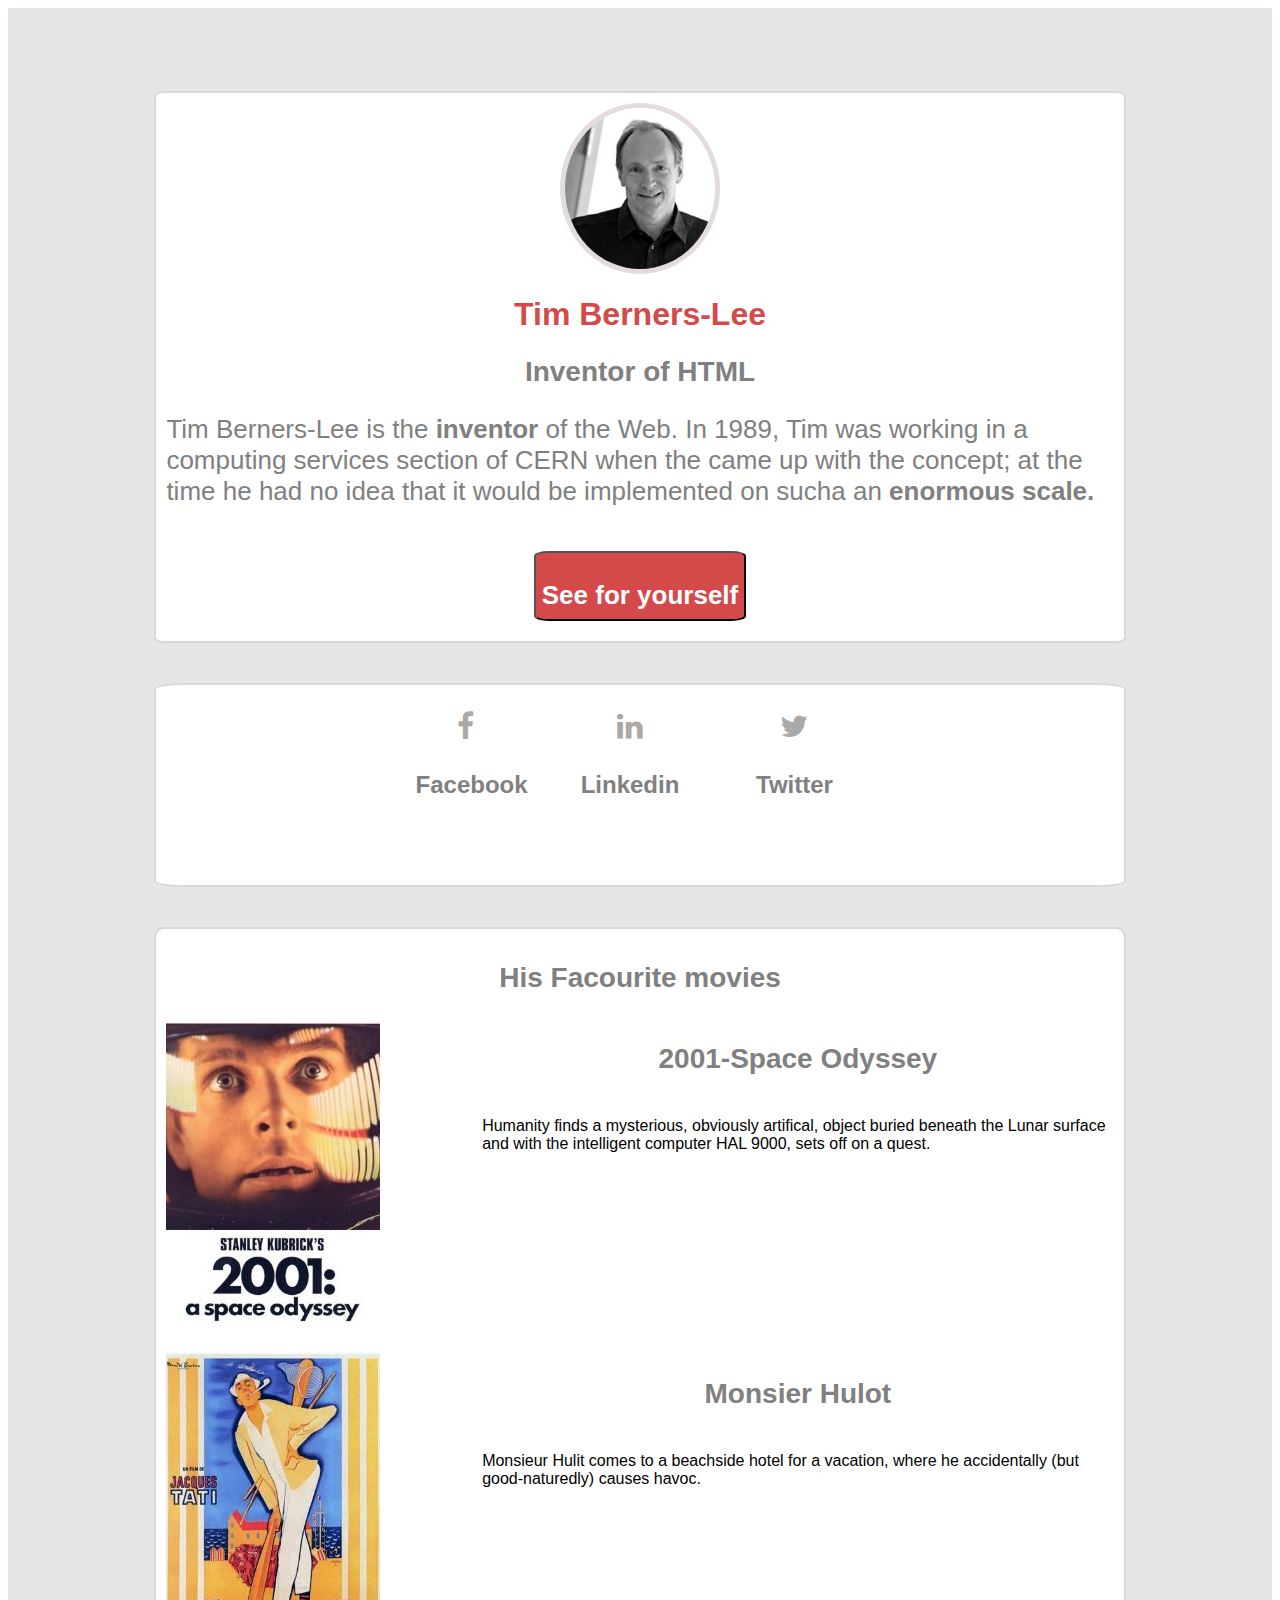
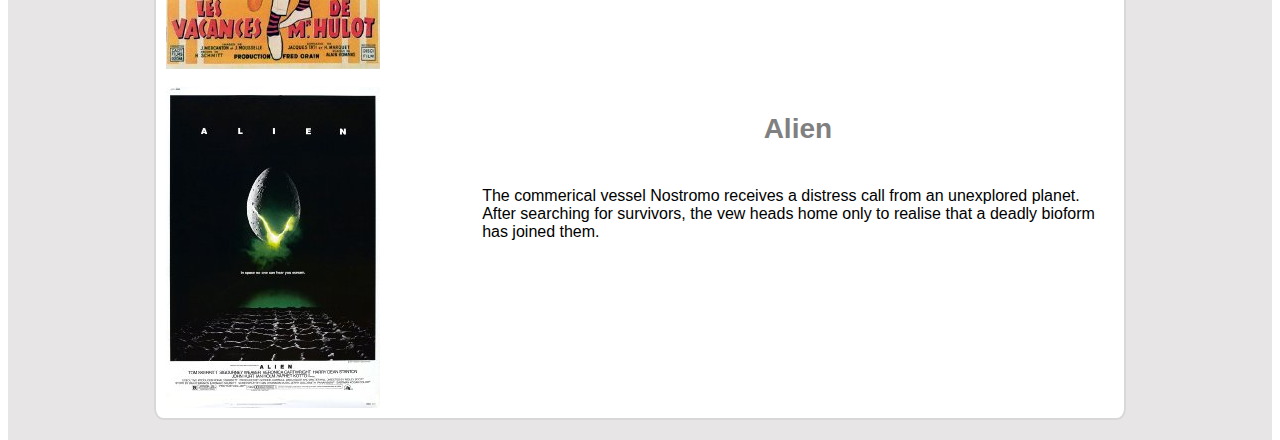
<file: index.html>
<html lang="en">
<head>
    <meta charset="UTF-8">
    <meta name="viewport" content="width=device-width, initial-scale=1.0">
    <meta http-equiv="X-UA-Compatible" content="ie=edge">
    <link rel="stylesheet" href="./style.css">
    <link rel="stylesheet" href="http://fonts.googleapis.com/css?family=Open+Sans:400,300,700|Montserrat:400,700">
    <!-- Add icon library -->
    <link rel="stylesheet" href="https://cdnjs.cloudflare.com/ajax/libs/font-awesome/4.7.0/css/font-awesome.min.css">
    <title>Summary</title>
</head>
<body>
    <div= class="page">
        <div class="section">
            <img id="pic" src="./img1.jfif" alt="TimPic">
            <h1><strong>Tim Berners-Lee</strong></h1>
            <h2>Inventor of HTML</h2>
            <p>Tim Berners-Lee is the <strong>inventor</strong> of the Web. In 1989, Tim was working in a computing services section of CERN when the came up with the concept; at the time he had no idea that it would be implemented on sucha an <strong>enormous scale.</strong></p>
        </br>
       <button><a href="https://fr.wikipedia.org/wiki/Tim_Berners-Lee"><h3>See for yourself</h3></a></button> 
         </div>
        

        <div id="socMed">

<!-- Add font awesome icons -->
        <ul>
            <li><a href="http://facebook.com/"><i class="fa fa-facebook"></br><h4>Facebook</h4></br></i></i></a></li>
            <li><a href="http://linkedin.com/"><i class="fa fa-linkedin"></br><h4>Linkedin</h4></br></i></a></li>
            <li><a href="http://twitter.com/"><i class="fa fa-twitter"></br><h4>Twitter</h4></br></i></a></li>
        </ul>

        </div>
        
        <div class="section">
            <h2>His Facourite movies</h2>
            <div class="movies">
                <div class="left">
                    <img src="./img2.jfif" alt="movie">
                </div>
                <div class="right">
                <p><h2>2001-Space Odyssey</h2></br>Humanity finds a mysterious, obviously artifical, object buried beneath the Lunar surface and with the intelligent computer HAL 9000, sets off on a quest.</p>
                </div>
            </div>
        </br>
            <div class="movies">
                    <div class="left">
                        <img src="./img3.jfif" alt="movie">
                    </div>
                    <div class="right">
                    <p><h2>Monsier Hulot</h2></br>Monsieur Hulit comes to a beachside hotel for a vacation, where he accidentally (but good-naturedly) causes havoc. </p>
                    </div>
            </div>
        </br>
            <div class="movies">
                    <div class="left">
                        <img src="./img4.jfif" alt="movie">
                    </div>
                    <div class="right">
                    <p><h2>Alien</h2></br>The commerical vessel Nostromo receives a distress call from an unexplored planet. After searching for survivors, the vew heads home only to realise that a deadly bioform has joined them. </p>
                    </div>
            </div>
        </div>
    </div>
    
</body>
</html>
</file>
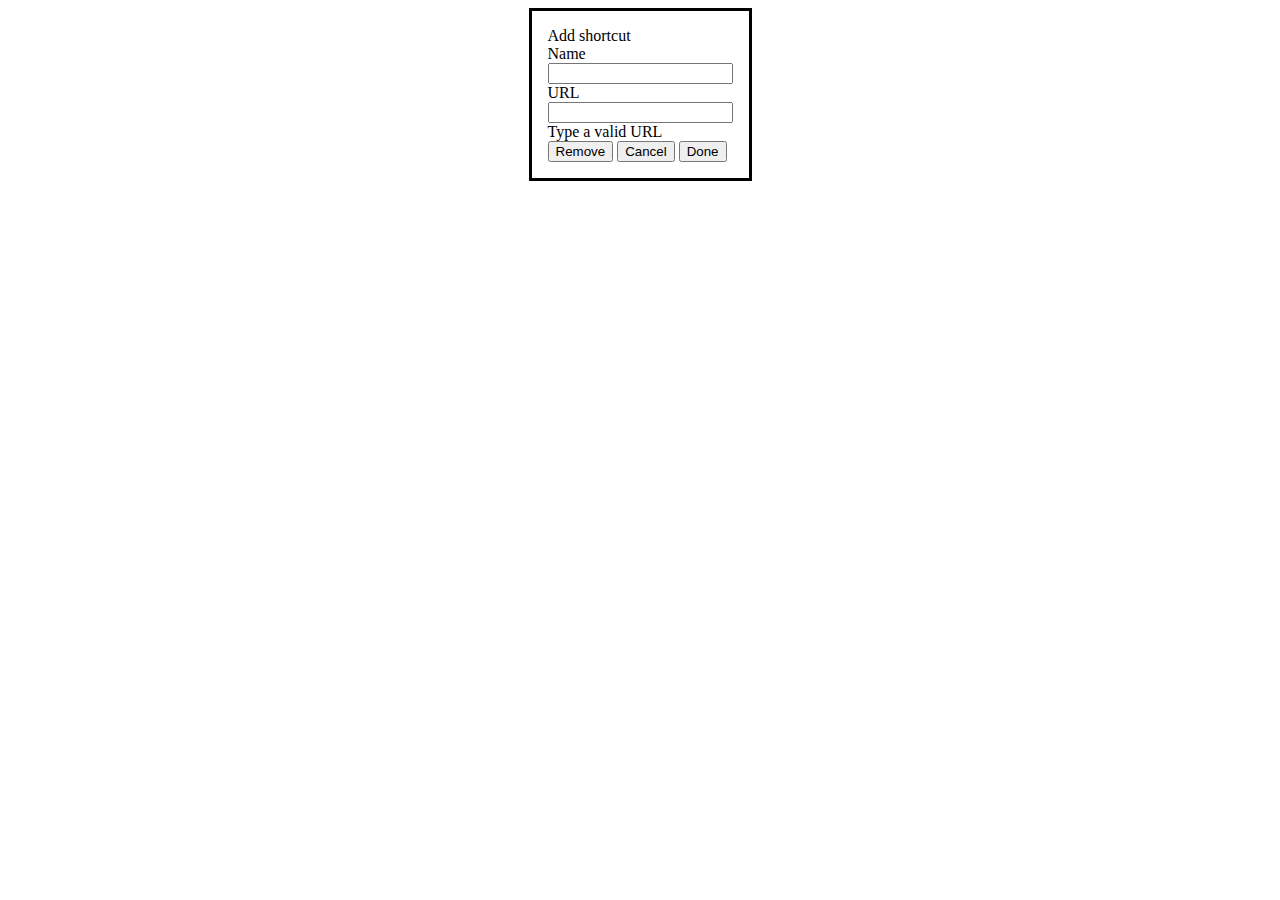
<file: New Tab_files/edit.html>
<!DOCTYPE html>
<!-- saved from url=(0200)chrome-search://most-visited/edit.html?addTitle=Add%20shortcut&editTitle=Edit%20shortcut&nameField=Name&urlField=URL&linkRemove=Remove&linkCancel=Cancel&linkDone=Done&invalidUrl=Type%20a%20valid%20URL -->
<html darkmode="false"><!-- Copyright 2018 The Chromium Authors. All rights reserved.
     Use of this source code is governed by a BSD-style license that can be
     found in the LICENSE file. --><head><meta http-equiv="Content-Type" content="text/html; charset=UTF-8">
  <!--<base target="_top">--><base href="." target="_top">
  
  <link rel="stylesheet" type="text/css" href="chrome-search://most-visited/animations.css">
  <link rel="stylesheet" type="text/css" href="chrome-search://most-visited/local-ntp-common.css">
  <link rel="stylesheet" type="text/css" href="chrome-search://most-visited/edit.css">
  <script src="chrome-search://most-visited/utils.js"></script>
  <script src="chrome-search://most-visited/animations.js"></script>
  <script src="chrome-search://most-visited/edit.js"></script>
<title>Edit shortcut</title></head>
<body class="win">
  <dialog id="edit-link-dialog" open="">
    <div id="dialog-title">Add shortcut</div>
    <form id="edit-form" action="chrome-search://most-visited/edit.html?addTitle=Add%20shortcut&amp;editTitle=Edit%20shortcut&amp;nameField=Name&amp;urlField=URL&amp;linkRemove=Remove&amp;linkCancel=Cancel&amp;linkDone=Done&amp;invalidUrl=Type%20a%20valid%20URL">
      <div id="title" class="field-container">
        <label id="title-field-name" class="field-title" aria-label="Name">Name</label>
        <div class="input-container">
          <input id="title-field" class="field-input" type="text" autocomplete="off" tabindex="0">
          <div class="underline"></div>
        </div>
      </div>
      <div id="url" class="field-container">
        <label id="url-field-name" class="field-title" aria-label="URL">URL</label>
        <div class="input-container">
          <input id="url-field" class="field-input" type="text" autocomplete="off" spellcheck="false" dir="ltr" tabindex="0" required="">
          <div class="underline"></div>
        </div>
        <div id="invalid-url" class="error-msg">Type a valid URL</div>
      </div>
      <div class="buttons-container">
        <span>
          <button id="delete" class="paper secondary ripple" type="button" tabindex="0" title="Remove">Remove</button>
        </span>
        <span>
          <button id="cancel" class="paper secondary ripple" type="button" tabindex="0" title="Cancel" aria-label="Cancel">Cancel</button>
          <button type="submit" id="done" class="paper primary ripple" tabindex="0" title="Done">Done</button>
        </span>
      </div>
    </form>
  </dialog>


</body></html>
</file>
<file: style.css>
@media (min-width: 468px) {
    .page {
        display: flex; 
        justify-content: space-around;
        flex-direction: column;  
        background-color: rgb(231, 229, 229);
        padding-left: 10%;
        padding-top: 5%; 
        padding-right: 10%; 
        }

    .movies {
        display: flex; /*puts section in flexbox HORIZONTAL*/
        /*Adjusts box size to fit content
        align-items: flex-start;
        align-items: flex-end; 
        align-items: stretch; THat's the default*/
        }
    
    }



body {
    font-family: 'Segoe UI', Tahoma, Geneva, Verdana, sans-serif; 
    height: 100%;
}
.section {
    border: 2px solid rgb(218, 215, 215); 
    border-radius: 1%; 
    background: white;
    padding:10px;
    margin: 20px; 
    display: block; 
}

.left {
    flex:1;
    /*order: 2; /* changes order of the box*/
}
.right {
    flex: 2; /*adjusts width - 2, 3, 4 - bigger... */
    /* order: 1; /*changes order of the box*/
}
h1 {
    color: rgb(212, 73, 73); 
    text-align: center; 
}
h2 {
    text-align: center;
    color: gray; 
    font-size: 28px; 
}
h3 {
    text-align: center;
    color: white; 
    font-size: 26px;
}
/*Soc media buttons text */
h4 {
    text-align: center;
    color: gray; 
    font-size: 24px; 
    font-family: Arial, Helvetica, sans-serif;
}
p {
    color: gray; 
    font-size: 26px; 
}
a:link{
    text-decoration: none; 
}
button {
    background: rgb(212, 73, 73);
    border-radius: 7%; 
    display: block;
    margin-left: auto;
    margin-right: auto;
    margin-bottom: 10px; 
    height: 70px; 
    text-align: center; 
}
#pic {
    border-radius: 50%; /*round pic*/
    /*center pic */
    display: block; 
    margin-left: auto; 
    margin-right: auto; 
    border: 5px solid rgb(228, 220, 220); 
    width: 150px; 
    text-decoration: none; 
}

#socMed {
    border: 2px solid rgb(218, 215, 215); 
    border-radius: 3%; 
    background: white;
    padding:10px;
    margin: 20px;

    display: inline-block; 
    text-align: center;
    }
li {
    display: inline-flex; 
    list-style: none; 
    color: #ABA8A8; 
    justify-content: space-around; 
}

li a {
    color: #ABA8A8;
    font-size: 30px; 
    text-align: center; 
    justify-content: center; 
}
i {
    width: 100px;
    height: 100px; 
    margin: 0 2em 0 0;  
    justify-contennt: space around; 
}
</file>
